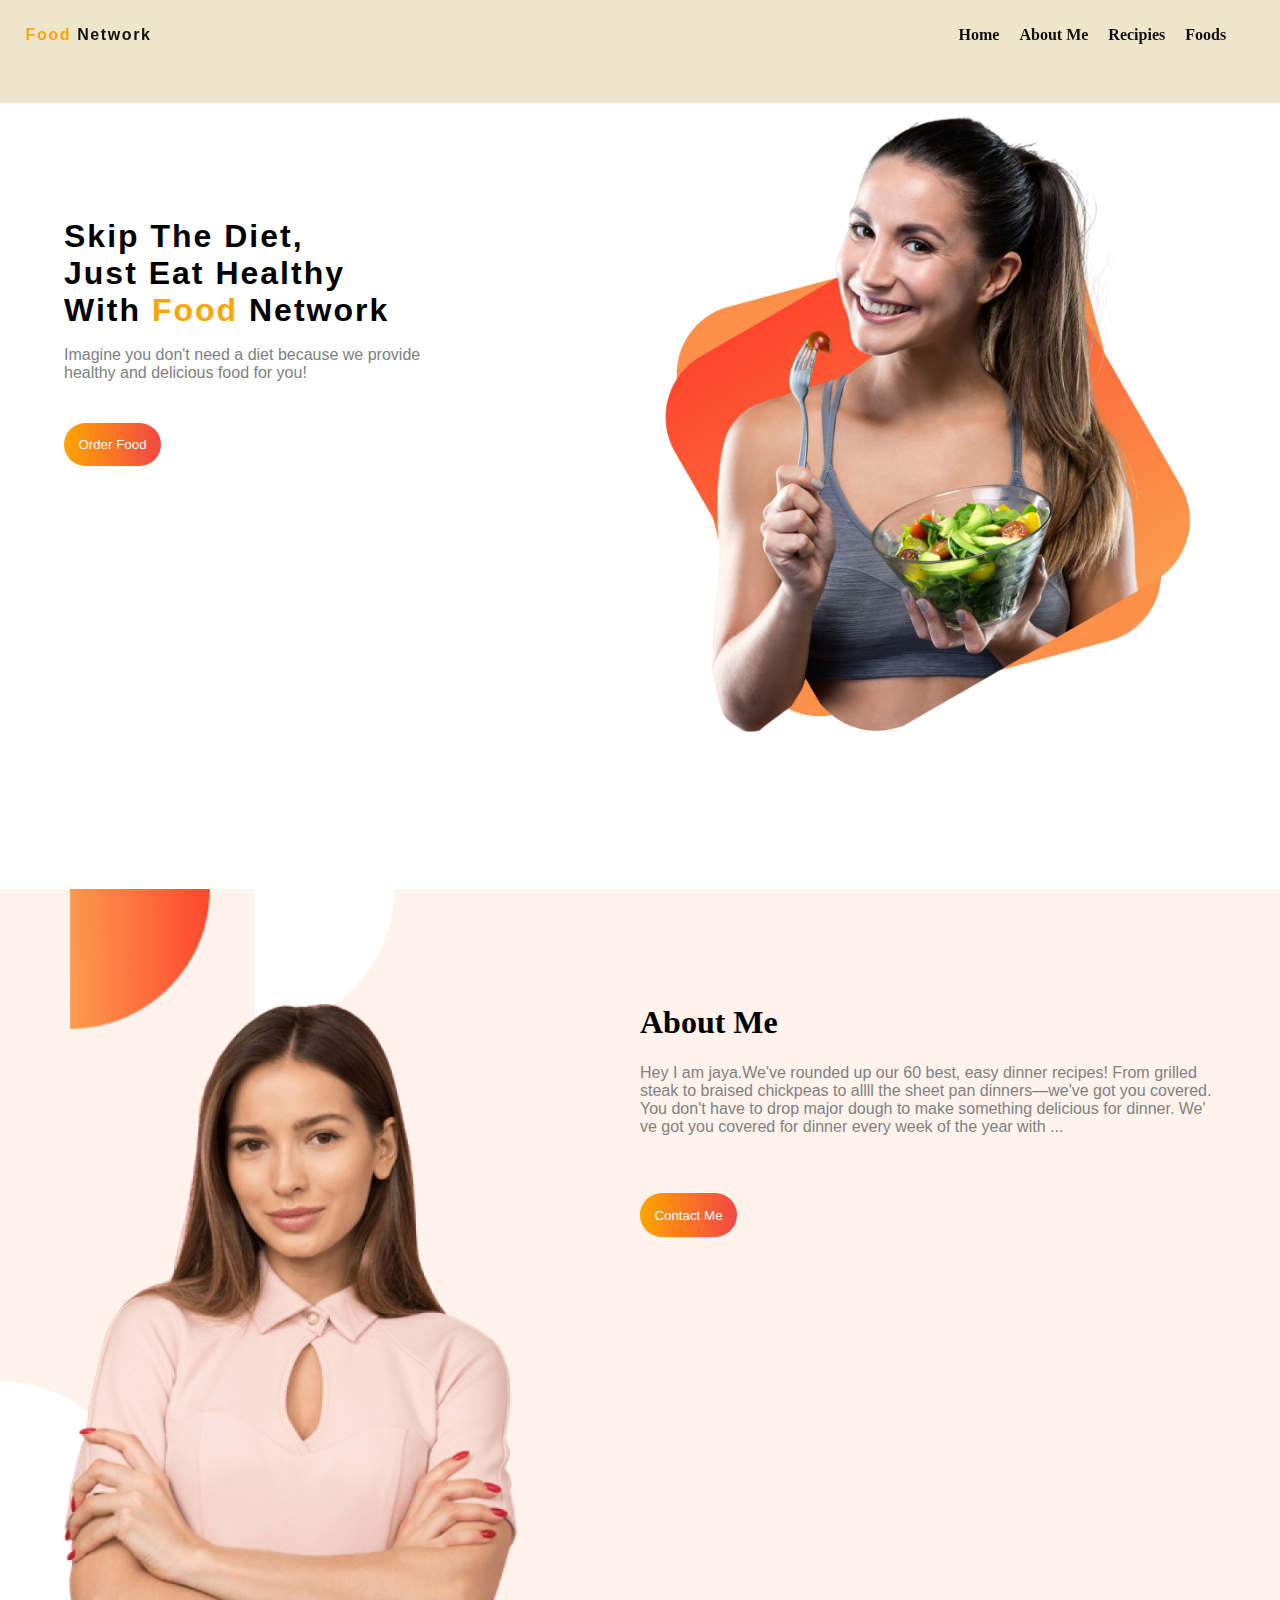
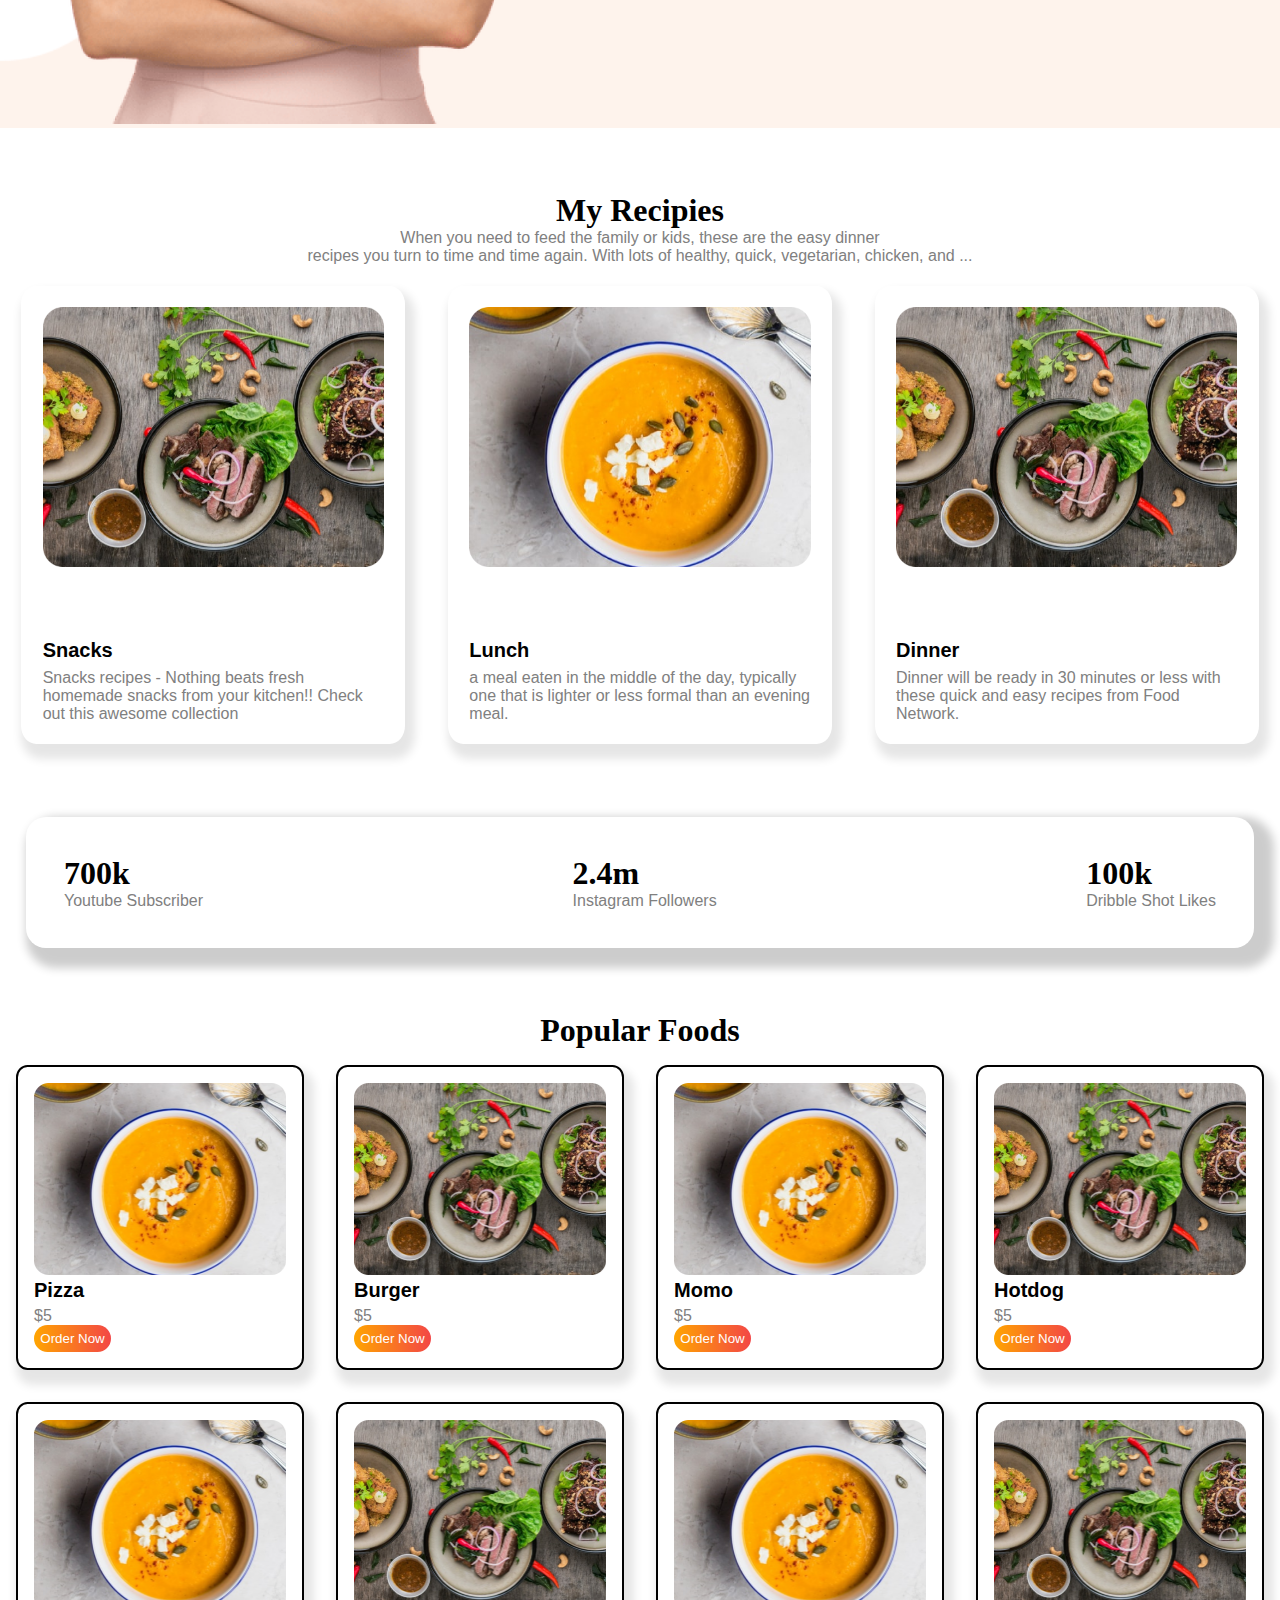
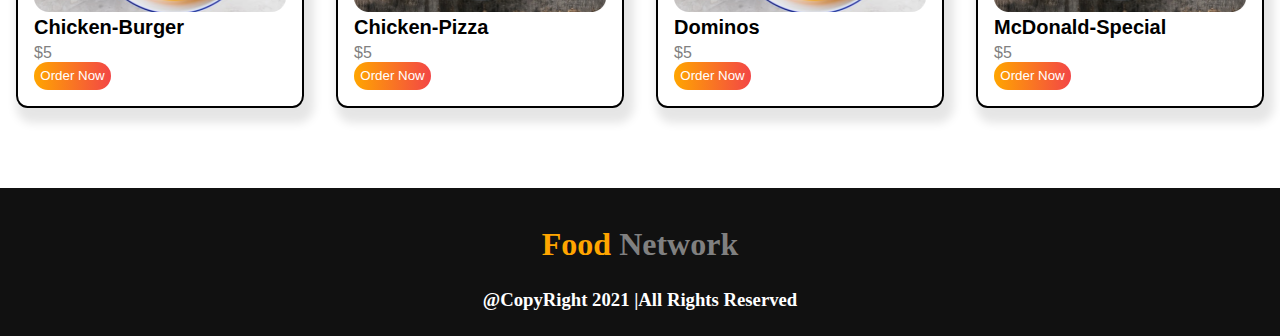
<file: index.html>
<!DOCTYPE html>
<html lang="en">
<head>
    <meta charset="UTF-8">
    <meta http-equiv="X-UA-Compatible" content="IE=edge">
    <meta name="viewport" content="width=device-width, initial-scale=1.0">
    <title>Food Network</title>
    <link rel="stylesheet" href="./CSS/style.css">
</head>
<body>
    
    <!-- Nav Section Start -->
    <section class="navBar">
        <div class="topNav">

            <div class="logo">
                <a href="#welcome"><span>Food</span> Network</a>
            </div>
            
            <div class="navItems">
                <a href="#welcome">Home</a>
                <a href="#about">About Me</a>
                <a href="#recipies">Recipies</a>
                <a href="#foods">Foods</a>
            </div>
        </div>
    </section>

   
    <!-- Nav Section End -->
            <!-- -- 
            ----
            ------
            --------
            ----------- -->
    <!-- Welcome Section Start -->

    <section class="welcome" id="welcome">
        <div class="welcomeMain">
            <div class="welcomeLeft">
                <h1>Skip The Diet,<br>Just Eat Healthy
                <br>With <span>Food</span> Network</h1>

                <p>Imagine you don't need a diet because we provide
                    <br>healthy and delicious food for you!
                </p>
                <button><a href="https://syket112.github.io/food-network/order.html">Order Food</a></button>
            </div>

            <div class="welcomeRight">
                <img src="./img/Group 8425.png" alt="">
            </div>
        </div>
    </section>





    <!-- Welcome Section End -->
                <!-- 
            ----
            ------
            --------
            ----------- -->
    <!-- About Section Start -->
    

    <section class="about" id="about">

        <div class="aboutMain">
            <div class="aboutLeft">
                <img class="img-responsive" src="./img/Person Image.png" alt="">
            </div>

            <div class="aboutRight">
                <h1>About Me</h1>
                <p>Hey I am jaya.We've rounded up our 60 best, easy dinner recipes! From grilled steak to braised chickpeas to allll the sheet pan dinners—we've got you covered. You don't have to drop major dough to make something delicious for dinner. We'​ve got you covered for dinner every week of the year with ... </p>
                <button><a href="https://syket112.github.io/food-network/contact.html">Contact Me</a></button>
            </div>
        </div>

    </section>


    <!-- About Section End -->
              <!-- 
            ----
            ------
            --------
            ----------- -->
    <!-- Recipies Section Start -->

    <section class="recipies" id="recipies">


        <div class="recipiesMain">


            <div class="recipiesHead">
                <h1 class="text-center" >My Recipies</h1>
                <p class="text-center" >
                    When you need to feed the family or kids, these are the easy dinner<br> recipes you turn to time and time again. With lots of healthy, quick, vegetarian, chicken, and ...</p>
            </div>


            <div class="recipieControl">
                <div class="recipiesBox">
                    <div class="recBox">
                        <img class="img-responsive" src="./img/Project Cover1.jpg" alt="">

                        <div class="imgDesc">
                            <h2>Snacks</h2>
                            <p>Snacks recipes - Nothing beats fresh homemade snacks from your kitchen!! Check out this awesome collection </p>
                        </div>
                    </div>
                    
                </div>

                <div class="recipiesBox">
                    <div class="recBox">
                        <img class="img-responsive"  src="./img/Project Cover.png" alt="">

                        <div class="imgDesc">
                            <h2>Lunch</h2>
                            <p>a meal eaten in the middle of the day, typically one that is lighter or less formal than an evening meal.</p>
                        </div>
                    </div>
                    
                </div>

                <div class="recipiesBox">
                    <div class="recBox">
                        <img class="img-responsive"  src="./img/Project Cover1.jpg" alt="">

                        <div class="imgDesc">
                            <h2>Dinner</h2>
                            <p>Dinner will be ready in 30 minutes or less with these quick and easy recipes from Food Network.</p>
                        </div>
                    </div>
                    
                </div>

            </div>

        </div>


    </section>

    <!-- Recipies Section End -->
                  <!-- 
                ----
                ------
                --------
                ----------- -->
    <!-- Status Bar Section Start -->

    
    <section class="statusBar">
        <div class="statusMain">
            <div class="status1">
                <h1>700k</h1>
                <p>Youtube Subscriber</p>
            </div>
            <div class="status2">
                <h1>2.4m</h1>
                <p>Instagram Followers</p>
            </div>
            <div class="status3">
                <h1>100k</h1>
                <p>Dribble Shot Likes</p>
            </div>
        </div>
    </section>


    <!-- Status Bar Section End -->
                    <!-- 
                ----
                ------
                --------
                ----------- -->
    <!-- Food Section Start -->

    <section class="foods" id="foods">


        <div class="foodsMain">


            <div class="foodsHead">
                <h1 class="text-center" >Popular Foods</h1>
               
            </div>

            <div class="foodArea">

                    <div class="foodsControl">
                        <div class="foodBox">
                            <div class="foodContainerBox">
                                <img class="img-responsive" src="./img/Project Cover.png" alt="">

                                <div class="imgDesc">
                                    <h2>Pizza</h2>
                                    <p>$5</p>
                                    <button>Order Now</button>
                                
                                </div>
                            </div>
                            
                        </div>
                    </div>



                    <div class="foodsControl">
                        <div class="foodBox">
                            <div class="foodContainerBox">
                                <img class="img-responsive" src="./img/Project Cover1.jpg" alt="">

                                <div class="imgDesc">
                                    <h2>Burger</h2>
                                    <p>$5</p>
                                    <button><a href="https://syket112.github.io/food-network/order.html">Order Now</a></button>
                                
                                </div>
                            </div>
                            
                        </div>
                    </div>




                    <div class="foodsControl">
                        <div class="foodBox">
                            <div class="foodContainerBox">
                                <img class="img-responsive" src="./img/Project Cover.png" alt="">

                                <div class="imgDesc">
                                    <h2>Momo</h2>
                                    <p>$5</p>
                                    <button><a href="https://syket112.github.io/food-network/order.html">Order Now</a></button>
                                
                                </div>
                            </div>
                            
                        </div>
                    </div>



                    <div class="foodsControl">
                        <div class="foodBox">
                            <div class="foodContainerBox">
                                <img class="img-responsive" src="./img/Project Cover1.jpg" alt="">

                                <div class="imgDesc">
                                    <h2>Hotdog</h2>
                                    <p>$5</p>
                                    <button><a href="https://syket112.github.io/food-network/order.html">Order Now</a></button>
                                
                                </div>
                            </div>
                            
                        </div>
                    </div>

             </div>
          

               

        </div>


        <div class="foodArea">

            <div class="foodsControl">
                <div class="foodBox">
                    <div class="foodContainerBox">
                        <img class="img-responsive" src="./img/Project Cover.png" alt="">

                        <div class="imgDesc">
                            <h2>Chicken-Burger</h2>
                            <p>$5</p>
                            <button><a href="https://syket112.github.io/food-network/order.html">Order Now</a></button>
                        
                        </div>
                    </div>
                    
                </div>
            </div>



            <div class="foodsControl">
                <div class="foodBox">
                    <div class="foodContainerBox">
                        <img class="img-responsive" src="./img/Project Cover1.jpg" alt="">

                        <div class="imgDesc">
                            <h2>Chicken-Pizza</h2>
                            <p>$5</p>
                            <button><a href="https://syket112.github.io/food-network/order.html">Order Now</a></button>
                        
                        </div>
                    </div>
                    
                </div>
            </div>




            <div class="foodsControl">
                <div class="foodBox">
                    <div class="foodContainerBox">
                        <img class="img-responsive" src="./img/Project Cover.png" alt="">

                        <div class="imgDesc">
                            <h2>Dominos</h2>
                            <p>$5</p>
                            <button><a href="https://syket112.github.io/food-network/order.html">Order Now</a></button>
                        
                        </div>
                    </div>
                    
                </div>
            </div>



            <div class="foodsControl">
                <div class="foodBox">
                    <div class="foodContainerBox">
                        <img class="img-responsive" src="./img/Project Cover1.jpg" alt="">

                        <div class="imgDesc">
                            <h2>McDonald-Special</h2>
                            <p>$5</p>
                            <button><a href="https://syket112.github.io/food-network/order.html">Order Now</a></button>
                        
                        </div>
                    </div>
                    
                </div>
            </div>

     </div>
  

       

</div>


    </section>




    <!-- Food Section End -->
    <!-- Footer Section Start -->

    <section class="footer">
        <h1 class="text-center"><span>Food</span> Network</h1>
        <h3 class="text-center">@CopyRight 2021 |All Rights Reserved</h3>
    </section>

    <!-- Footer Section End -->
</body>
</html>
</file>
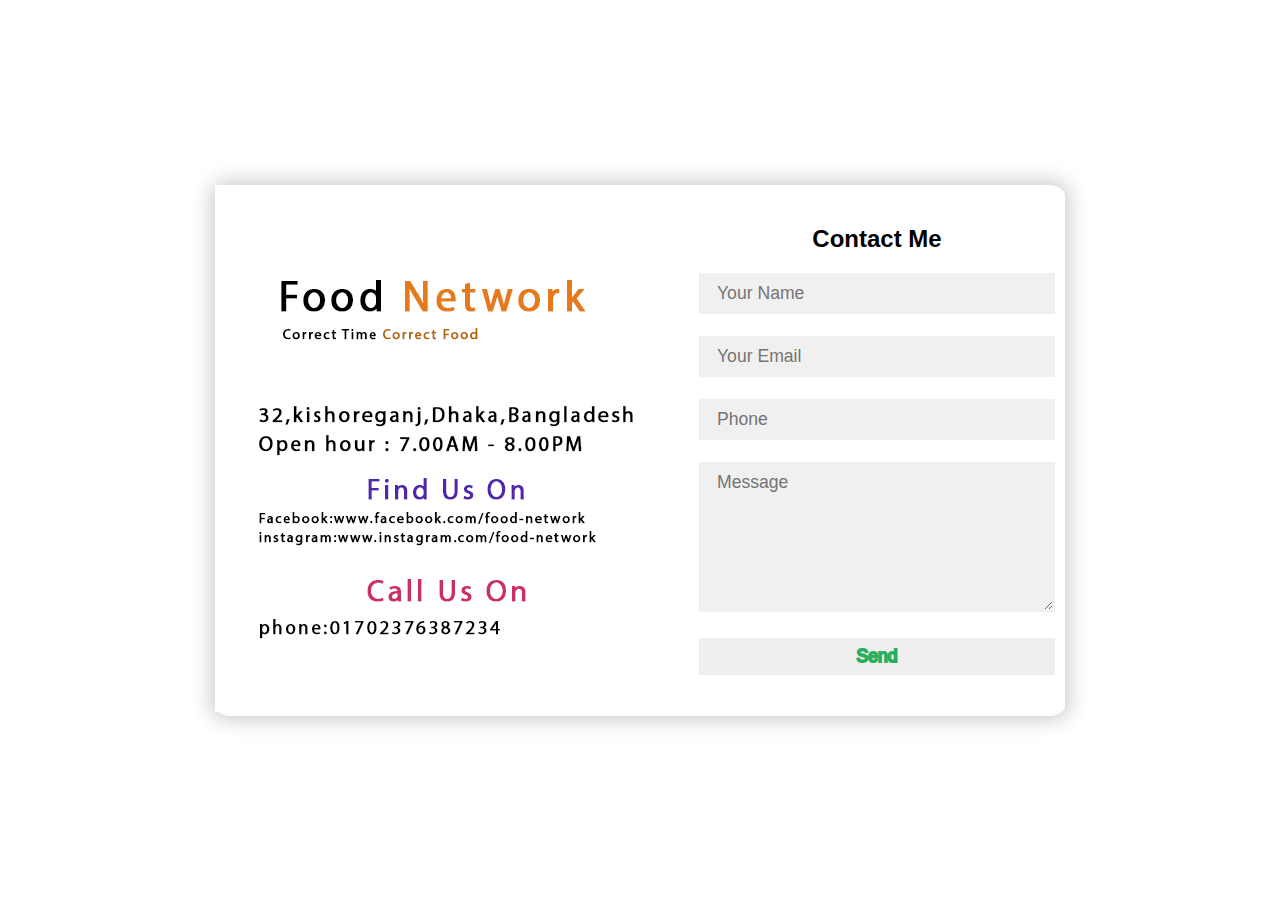
<file: contact.html>
<!DOCTYPE html>
<html lang="en">
<head>
    <meta charset="UTF-8">
    <meta http-equiv="X-UA-Compatible" content="IE=edge">
    <meta name="viewport" content="width=device-width, initial-scale=1.0">
    <title>Contact me</title>
    <style>
        *{
	padding: 0;
	margin: 0;
	box-sizing: border-box;
	font-family: 'Quicksand', sans-serif;
}

body{
	height: 100vh;
	width: 100%;
}

.container{
	position: relative;
	width: 100%;
	height: 100%;
	display: flex;
	justify-content: center;
	align-items: center;
	padding: 20px 10px;
	
}

.contact-box{
	max-width: 850px;
	display: grid;
	grid-template-columns: repeat(2, 1fr);
	justify-content: center;
	align-items: center;
	text-align: center;
	background-color: #fff;
	box-shadow: 0px 0px 19px 5px rgba(0,0,0,0.19);
	border-radius: 2%;
}

.left{
	background:  no-repeat center;
	background-size: cover;
	height: 100%;
	
}


.right{
	padding: 5px 10px;
}

h2{
	position: relative;
	padding: 0 0 10px;
	margin-bottom: 10px;
}



.field{
	width: 100%;
	border: 2px solid rgba(0, 0, 0, 0);
	outline: none;
	background-color: rgba(230, 230, 230, 0.6);
	padding: 0.5rem 1rem;
	font-size: 1.1rem;
	margin-bottom: 22px;
	transition: .3s;
}

.field:hover{
	background-color: rgba(0, 0, 0, 0.1);
}

textarea{
	min-height: 150px;
}

.btn{
	width: 100%;
	padding: 0.5rem 1rem;
	/* background-color: #2ecc71; */
	color: #fff;
	font-size: 1.1rem;
	border: none;
	outline: green;
	cursor: pointer;
	transition: .3s;
	-webkit-text-stroke: #27ae60 2px;
	
}


.btn:hover{
    /* border: 2px solid green; */
	background-color: aliceblue;
}

.field:focus{
    border: 2px solid rgba(30,85,250,0.47);
    background-color: #fff;
}
    </style>
</head>
<body>
    <body>
        <div class="container">
            <div class="contact-box">
                <div class="left"><img src="./img/contact.png" alt=""></div>
                <div class="right">
                    <h2>Contact Me</h2>
                    <input type="text" class="field" placeholder="Your Name">
                    <input type="text" class="field" placeholder="Your Email">
                    <input type="text" class="field" placeholder="Phone">
                    <textarea placeholder="Message" class="field"></textarea>
                    <button class="btn">Send</button>
                </div>
            </div>
        </div>
    </body>
</body>
</html>
</file>
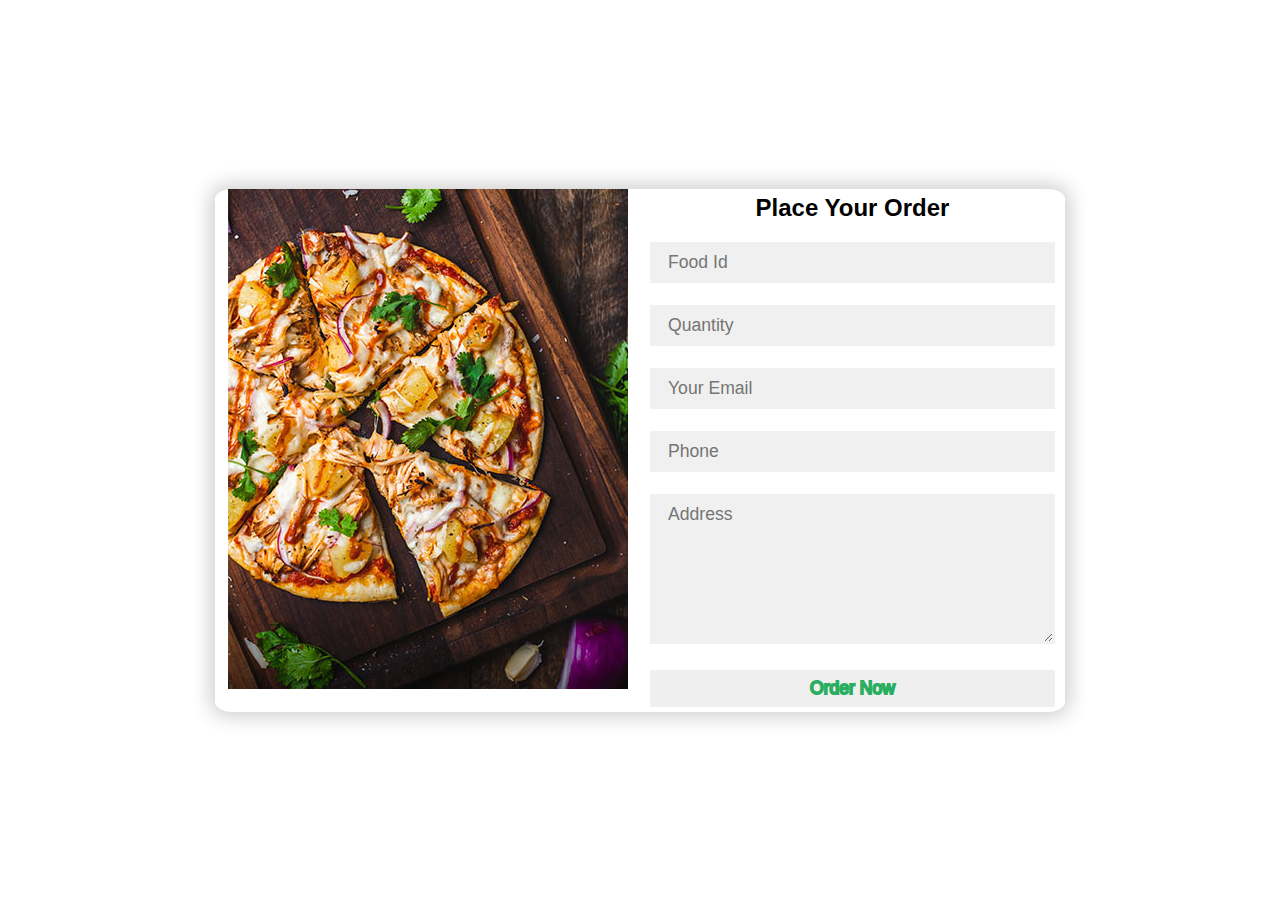
<file: order.html>
<!DOCTYPE html>
<html lang="en">
<head>
    <meta charset="UTF-8">
    <meta http-equiv="X-UA-Compatible" content="IE=edge">
    <meta name="viewport" content="width=device-width, initial-scale=1.0">
    <title>Order Food</title>
    <style>
        *{
	padding: 0;
	margin: 0;
	box-sizing: border-box;
	font-family: 'Quicksand', sans-serif;
}

body{
	height: 100vh;
	width: 100%;
}

.container{
	position: relative;
	width: 100%;
	height: 100%;
	display: flex;
	justify-content: center;
	align-items: center;
	padding: 20px 10px;
	
}

.contact-box{
	max-width: 850px;
	display: grid;
	grid-template-columns: repeat(2, 1fr);
	justify-content: center;
	align-items: center;
	text-align: center;
	background-color: #fff;
	box-shadow: 0px 0px 19px 5px rgba(0,0,0,0.19);
	border-radius: 2%;
}

.left{
	background:  no-repeat center;
	background-size: cover;
	height: 100%;
	
}


.right{
	padding: 5px 10px;
}

h2{
	position: relative;
	padding: 0 0 10px;
	margin-bottom: 10px;
}



.field{
	width: 100%;
	border: 2px solid rgba(0, 0, 0, 0);
	outline: none;
	background-color: rgba(230, 230, 230, 0.6);
	padding: 0.5rem 1rem;
	font-size: 1.1rem;
	margin-bottom: 22px;
	transition: .3s;
}

.field:hover{
	background-color: rgba(0, 0, 0, 0.1);
}

textarea{
	min-height: 150px;
}

.btn{
	width: 100%;
	padding: 0.5rem 1rem;
	/* background-color: #2ecc71; */
	color: #fff;
	font-size: 1.1rem;
	border: none;
	outline: green;
	cursor: pointer;
	transition: .3s;
	-webkit-text-stroke: #27ae60 2px;
	
}


.btn:hover{
    /* border: 2px solid green; */
	background-color: aliceblue;
}

.field:focus{
    border: 2px solid rgba(30,85,250,0.47);
    background-color: #fff;
}
    </style>
</head>
<body>
    <body>
        <div class="container">
            <div class="contact-box">
                <div class="left"><img src="./img/pizza.jpg" alt="" srcset=""></div>
                <div class="right">
                    <h2>Place Your Order</h2>
                    <input type="text" class="field" placeholder="Food Id">
                    <input type="number" name="" class="field"placeholder="Quantity" id="">
                    <input type="text" class="field" placeholder="Your Email">
                    <input type="text" class="field" placeholder="Phone">
                    <textarea placeholder="Address" class="field"></textarea>
                    <button class="btn">Order Now</button>
                </div>
            </div>
        </div>
    </body>
</body>
</html>
</file>
<file: CSS/style.css>
/* Universal Start */



*{
    margin: 0;
    padding: 0;
    box-sizing: border-box;
    scroll-behavior: smooth;
}

.text-center{
    text-align: center;
}

.secondary{
    color: orange;
}




/* Default styles for desktop */
.container {
  font-size: 20px;
}

/* Styles for mobile screens (768px or smaller) */
@media (max-width: 768px) {
  .container {
    font-size: 16px;
    padding: 10px;
  }
}








img-responsive{
    width: 100%;
}
h2{
    font-family:'Trebuchet MS', 'Lucida Sans Unicode', 'Lucida Grande', 'Lucida Sans', Arial, sans-serif;
    
}

p{
    font-family: Verdana, Geneva, Tahoma, sans-serif;
    color: gray;
}


button{
    color: #fff;
    padding: 2.5%;
    background-image: linear-gradient(to right, orange ,rgb(243, 70, 70));
    border-radius: 25px;
    cursor: pointer;
    border: transparent;
    
}

 button:hover{
    background-image: linear-gradient(to left, orange ,rgb(243, 70, 70));
}

button a{
    text-decoration: none;
    color: #fff;
}



/* Universal End*/
/* <!-- -- 
----
------
--------
----------- --> */
/* <!-- Nav Section Start --> */

 .navBar{
    position: sticky;
    top: 0;
    background-color: rgba(221, 205, 150, 0.5);
    padding-bottom: 1%;
 }

.topNav{
    display: flex;
    justify-content: space-between;
    padding: 2%;
    height: 10vh;

  
    
}

.navBar a{
    text-decoration: none;
    font-weight: 800;
    
    
}

.topNav .logo a{
    color: #111;
    font-weight: 900;
    letter-spacing: 0.1em;
    font-family: 'Franklin Gothic Medium', 'Arial Narrow', Arial, sans-serif;
}

.topNav .logo a span{
    color: orange;
}

.topNav .navItems{
    margin-right: 1%;
}

.topNav .navItems a{
    margin-right: 1em;
    color: #111;
}

.topNav .navItems a:hover{
    color: orange;
}


/* <!-- Nav Section End --> */
 /* <!-- -- 
----
------
--------
----------- -- !> */
/* Welcome Section Start */



.welcomeMain{
    display: flex;
    /* border: 2px solid; */
    margin: 0 5%;
}

.welcomeMain .welcomeLeft{
    padding-top: 10%; 
    width: 50%;
} 

.welcomeMain .welcomeRight{
    width: 50%;
    
    
}

.welcomeMain .welcomeRight img{
     max-width: 100%;
    max-height: 80vh;
} 

.welcomeLeft h1{
    font-size: 2em;
    padding-bottom: 3%;
    letter-spacing: 2px;
    font-weight: 800;
    font-family: 'Franklin Gothic Medium', 'Arial Narrow', Arial, sans-serif;
}

.welcomeLeft h1 span{
    color: orange;
    
}

.welcomeLeft p{
    color: gray;
    padding-bottom: 7%;
}



/* Welcome Section End */
 /* <!-- -- 
----
------
--------
----------- -- !> */
/* About Section Start */

section.about{
    background-image: url('../img/7.png');
    background-repeat: no-repeat;
    /* background-position: center; */
    /* width: 100vw; */
    /* border: 2px solid; */
    background-size: cover;
    
}

.aboutMain{
    display: flex;
    /* border: 2px solid; */
    margin: 0 5%;
    margin-top: 10%;
    

    
}

.aboutMain .aboutLeft{
    width: 50%;
    margin-top: 10%;
}

.aboutMain .aboutRight{
    width: 50%;
    margin-top: 10%;
}

.aboutMain .aboutRight h1{
    padding-bottom: 4%;
}
.aboutMain .aboutRight p{
    padding-bottom: 10%;
}

.aboutMain .aboutLeft img {
    max-width: 100%;
    max-height: 80vh;
    /* width: 100px; */
}






/* About Section End */
 /* <!-- -- 
----
------
--------
----------- -- !> */
/* Recipies Section Start */

.recipies{
    margin-top: 5%;
}

.recipieControl{
    display: flex;
}

.recBox{
    /* border: 2px solid; */
    padding: 5%;
    margin: 5%;
    box-shadow:5px 10px 10px 5px rgba(0, 0, 0, 0.1) ;
    border-radius: 4%;
    
}

.recBox img{
    max-width: 100%;
    margin-bottom: 20%;
    
}








/* Recipies Section End */
 /* <!-- -- 
----
------
--------
----------- -- !> */
/* Status Bar Start */

.statusBar{
    /* border: 2px solid; */
    margin: 4% 2%;
    padding: 3%;
    box-shadow:10px 10px 10px 10px  rgba(0, 0, 0, 0.2) ;
    border-radius: 20px;
}

.statusMain{
    display: flex;
    justify-content: space-between;
}
/* Status Bar End */
 /* <!-- -- 
----
------
--------
----------- -- !> */
/* Food Setcion Start */



.foods{
    margin-top: 5%;
}

.foodArea{
    display: flex;
    
}


.foodBox{
    /* border: 2px solid; */
    padding: 5%;
    margin: 5%;
    box-shadow:5px 10px 10px 5px rgba(0, 0, 0, 0.1) ;
    border-radius: 4%;
    border: 2px solid;

    
    
}

.foodBox img{
    max-width: 100%;
    
    
}

.imgDesc h2 {
    width: 100%;
    font-size: 20px;
    font-weight: 900;
    padding-bottom: 2%;
}



/* Food Setcion End */
/* footer Start */
section.footer{
    background-color: #111;
    margin-top: 5%;

}
.footer h1 span{
    color: orange;
}
.footer h1{
    color: gray;
    padding-top: 3%;
}

.footer h3{
    color: #fff;
    padding: 2% 0;
}
/* footer end */
</file>
